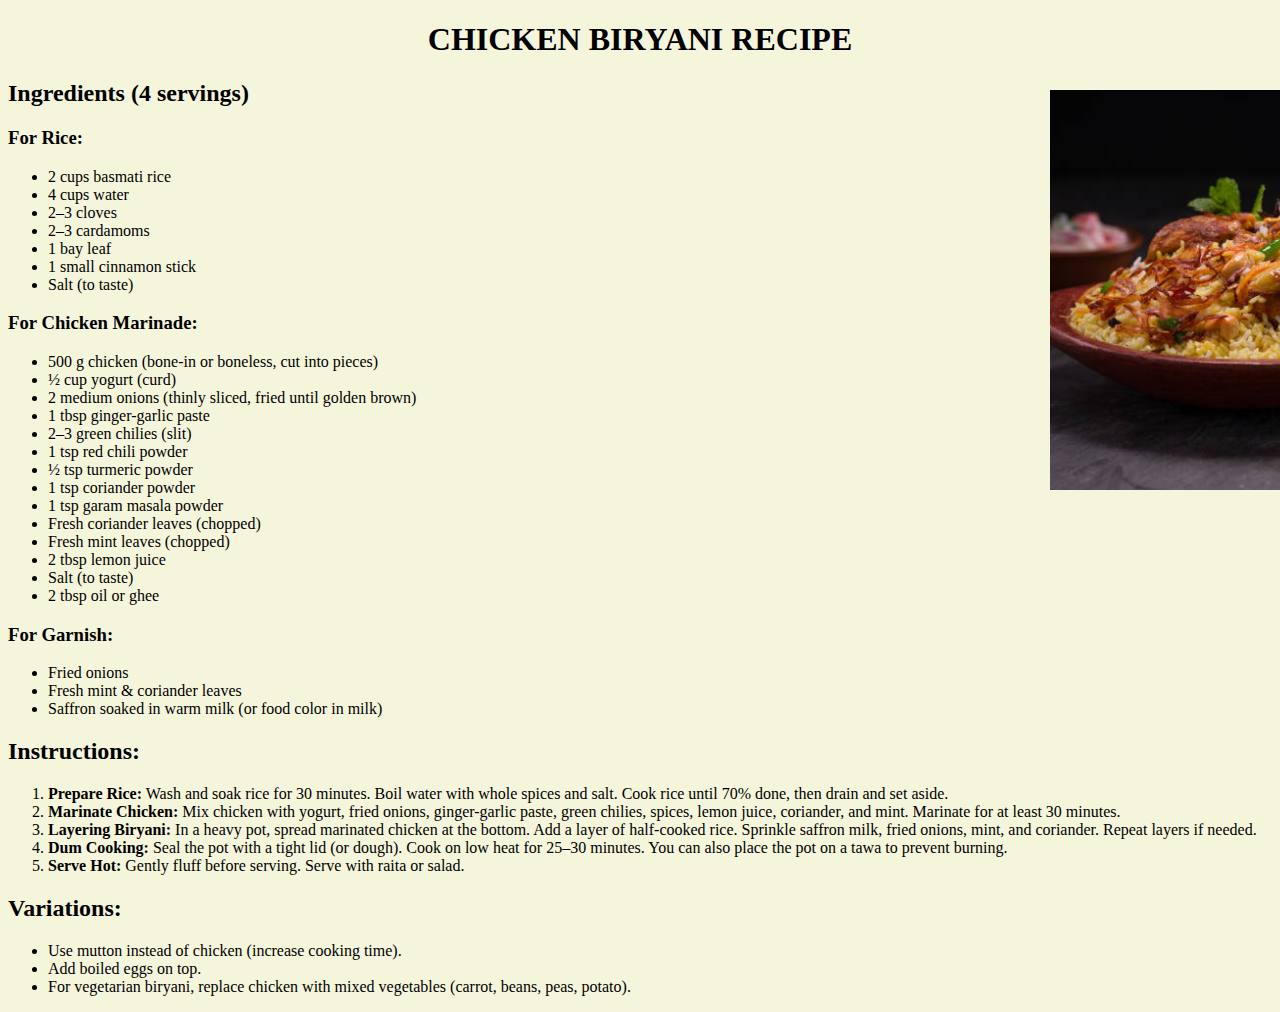
<file: biryani.html>
<!DOCTYPE html>
<html lang="en">
<head>
    <meta charset="UTF-8">
    <meta name="viewport" content="width=device-width, initial-scale=1.0">
    <title>Document</title>
    <style>
        .biryani{
            background-image: url(biryani.jpg);
            background-size: cover;
            background-position: center;
            height: 400px;
            width:400px;
            margin-left: 1000px;
            margin-top: 80px;
            display: flex;
            align-items: flex-start;
            position: absolute;
            top: 10px;
            left: 50px;
            width: 400px;
            z-index: 10;
        }
        h1{
        text-align: center;
    }
    body{
            background-color: beige;
        }
    </style>
</head>
<body>
    <div class="ingridient">
      <h1>CHICKEN BIRYANI RECIPE </h1>

  <h2>Ingredients (4 servings)</h2>

  <h3>For Rice:</h3>
  <ul>
    <li>2 cups basmati rice</li>
    <li>4 cups water</li>
    <li>2–3 cloves</li>
    <li>2–3 cardamoms</li>
    <li>1 bay leaf</li>
    <li>1 small cinnamon stick</li>
    <li>Salt (to taste)</li>
  </ul>

  <h3>For Chicken Marinade:</h3>
  <ul>
    <li>500 g chicken (bone-in or boneless, cut into pieces)</li>
    <li>½ cup yogurt (curd)</li>
    <li>2 medium onions (thinly sliced, fried until golden brown)</li>
    <li>1 tbsp ginger-garlic paste</li>
    <li>2–3 green chilies (slit)</li>
    <li>1 tsp red chili powder</li>
    <li>½ tsp turmeric powder</li>
    <li>1 tsp coriander powder</li>
    <li>1 tsp garam masala powder</li>
    <li>Fresh coriander leaves (chopped)</li>
    <li>Fresh mint leaves (chopped)</li>
    <li>2 tbsp lemon juice</li>
    <li>Salt (to taste)</li>
    <li>2 tbsp oil or ghee</li>
  </ul>

  <h3>For Garnish:</h3>
  <ul>
    <li>Fried onions</li>
    <li>Fresh mint &amp; coriander leaves</li>
    <li>Saffron soaked in warm milk (or food color in milk)</li>
  </ul>
  <div class="biryani"></div>

</div>

  <h2>Instructions:</h2>
  <ol>
    <li><b>Prepare Rice:</b> Wash and soak rice for 30 minutes. Boil water with whole spices and salt. Cook rice until 70% done, then drain and set aside.</li>
    <li><b>Marinate Chicken:</b> Mix chicken with yogurt, fried onions, ginger-garlic paste, green chilies, spices, lemon juice, coriander, and mint. Marinate for at least 30 minutes.</li>
    <li><b>Layering Biryani:</b> In a heavy pot, spread marinated chicken at the bottom. Add a layer of half-cooked rice. Sprinkle saffron milk, fried onions, mint, and coriander. Repeat layers if needed.</li>
    <li><b>Dum Cooking:</b> Seal the pot with a tight lid (or dough). Cook on low heat for 25–30 minutes. You can also place the pot on a tawa to prevent burning.</li>
    <li><b>Serve Hot:</b> Gently fluff before serving. Serve with raita or salad.</li>
  </ol>

  <h2>Variations:</h2>
  <ul>
    <li>Use mutton instead of chicken (increase cooking time).</li>
    <li>Add boiled eggs on top.</li>
    <li>For vegetarian biryani, replace chicken with mixed vegetables (carrot, beans, peas, potato).</li>
  </ul>

</body>
</html>
</file>
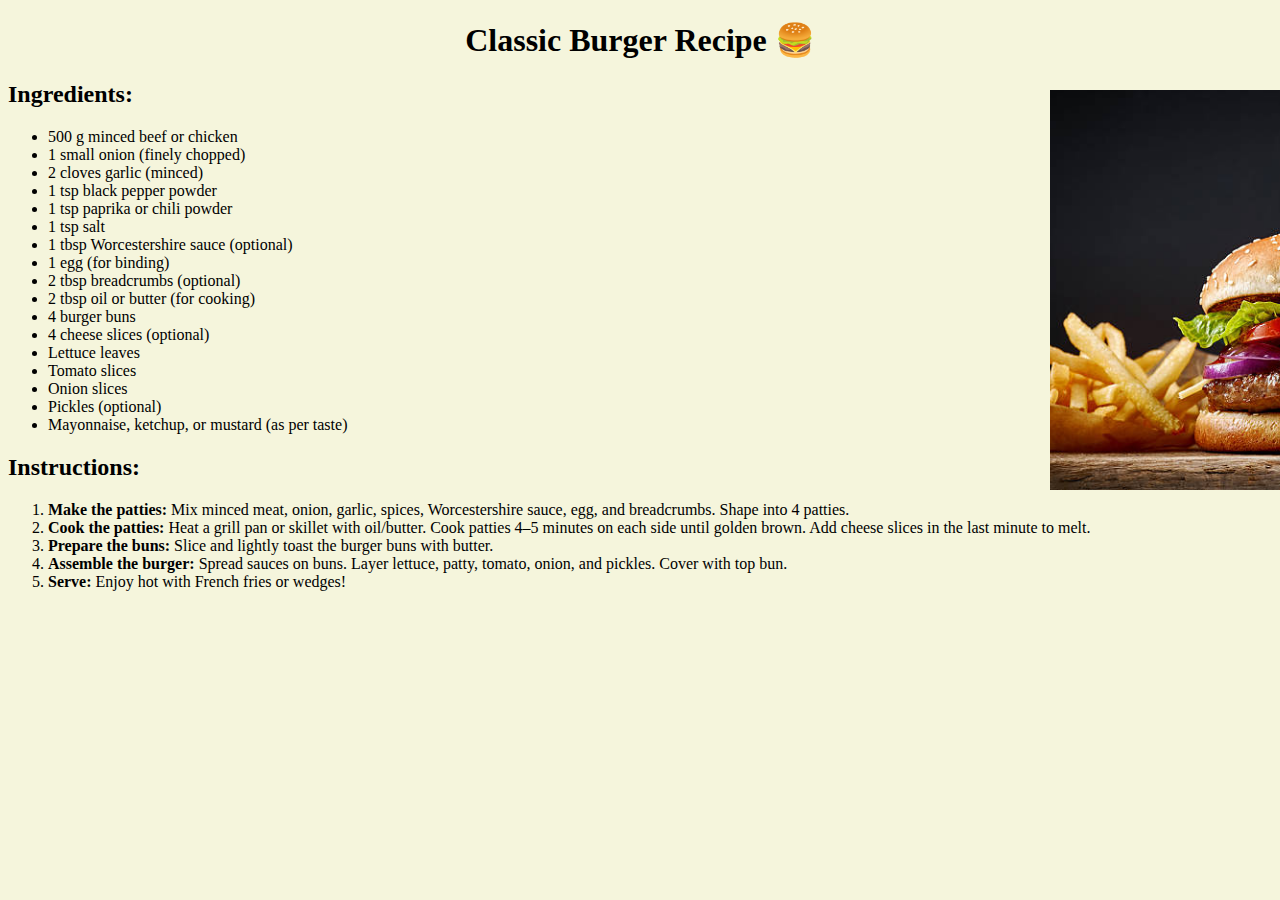
<file: burger.html>
<!DOCTYPE html>
<html lang="en">
<head>
  <meta charset="UTF-8">
  <meta name="viewport" content="width=device-width, initial-scale=1.0">
  <title>Burger Recipe</title>
  <style>
    .burger{
        background-image: url(burger.jpg);
        background-size: cover;
        background-position: center;
        height: 400px;
        width:400px;
        margin-left: 1000px;
        margin-top: 80px;
        display: flex;
        align-items: flex-start;
        position: absolute;
        top: 10px;
        left: 50px;
        width: 400px;
        z-index: 10;
    }
    h1{
        text-align: center;
    }
    body{
            background-color: beige;
        }
  </style>
</head>
<body>
  <h1>Classic Burger Recipe 🍔</h1>

  <h2>Ingredients:</h2>
  <ul>
    <li>500 g minced beef or chicken</li>
    <li>1 small onion (finely chopped)</li>
    <li>2 cloves garlic (minced)</li>
    <li>1 tsp black pepper powder</li>
    <li>1 tsp paprika or chili powder</li>
    <li>1 tsp salt</li>
    <li>1 tbsp Worcestershire sauce (optional)</li>
    <li>1 egg (for binding)</li>
    <li>2 tbsp breadcrumbs (optional)</li>
    <li>2 tbsp oil or butter (for cooking)</li>
    <li>4 burger buns</li>
    <li>4 cheese slices (optional)</li>
    <li>Lettuce leaves</li>
    <li>Tomato slices</li>
    <li>Onion slices</li>
    <li>Pickles (optional)</li>
    <li>Mayonnaise, ketchup, or mustard (as per taste)</li>
  </ul>
  <div class="burger"></div>

  <h2>Instructions:</h2>
  <ol>
    <li><b>Make the patties:</b> Mix minced meat, onion, garlic, spices, Worcestershire sauce, egg, and breadcrumbs. Shape into 4 patties.</li>
    <li><b>Cook the patties:</b> Heat a grill pan or skillet with oil/butter. Cook patties 4–5 minutes on each side until golden brown. Add cheese slices in the last minute to melt.</li>
    <li><b>Prepare the buns:</b> Slice and lightly toast the burger buns with butter.</li>
    <li><b>Assemble the burger:</b> Spread sauces on buns. Layer lettuce, patty, tomato, onion, and pickles. Cover with top bun.</li>
    <li><b>Serve:</b> Enjoy hot with French fries or wedges!</li>
  </ol>
</body>
</html>
</file>
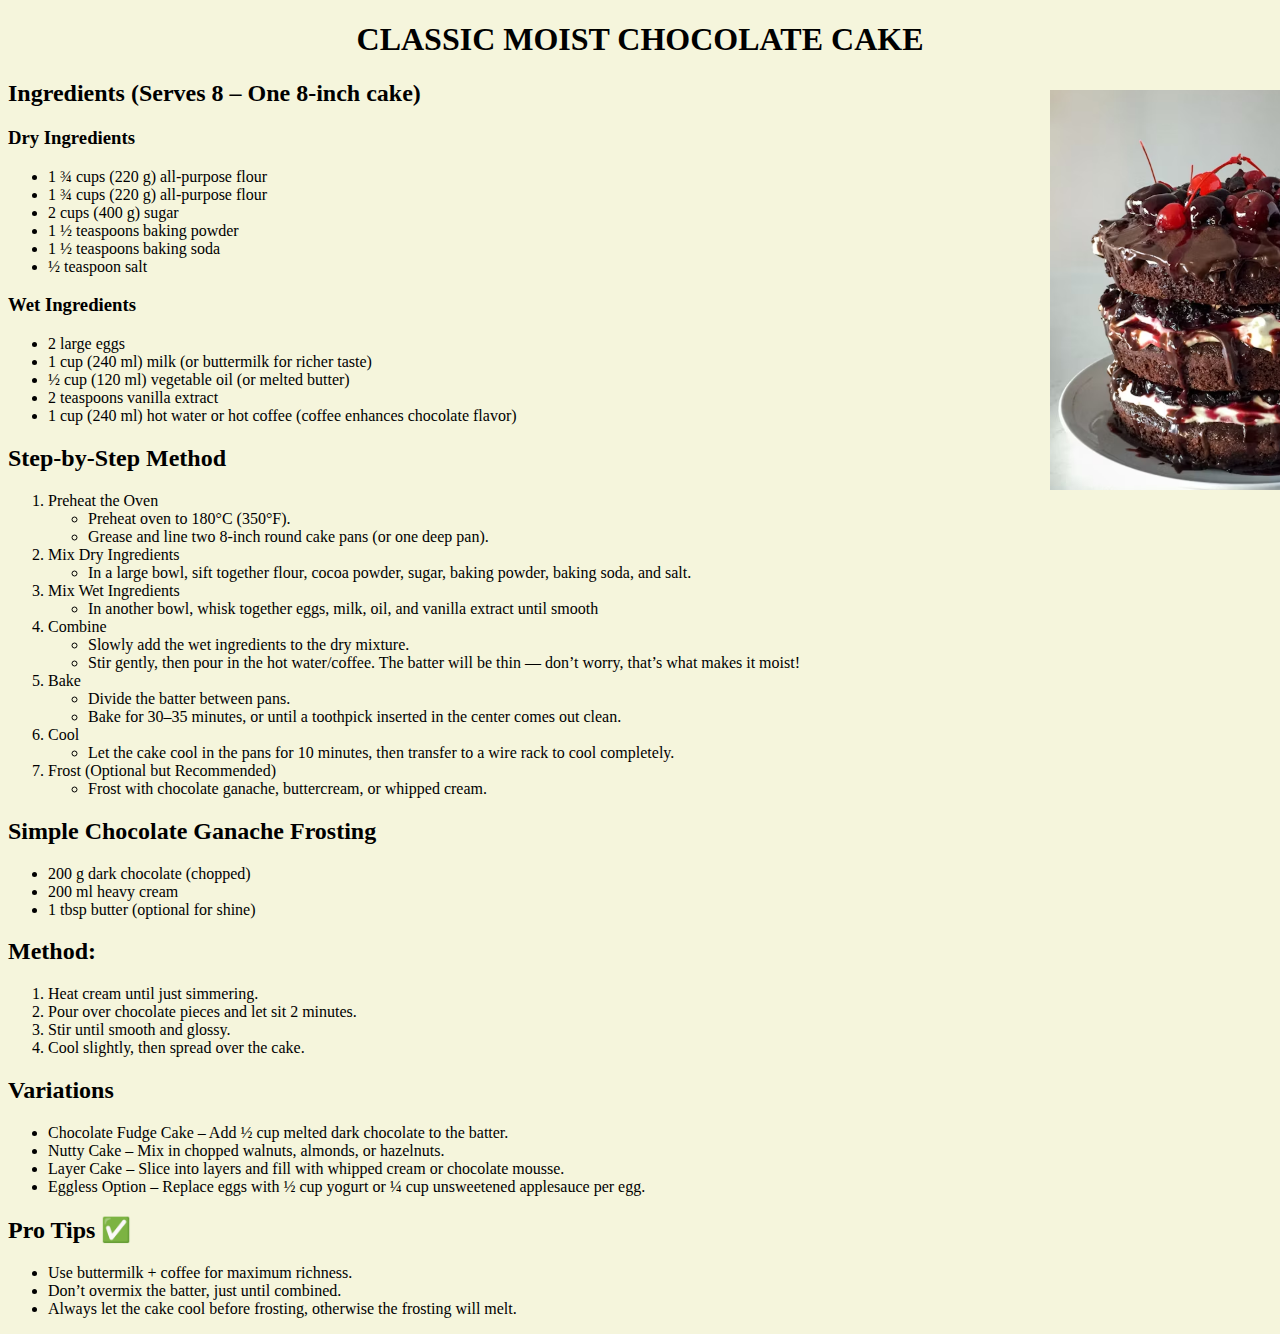
<file: chocolatecake.html>
<!DOCTYPE html>
<html lang="en">
<head>
    <meta charset="UTF-8">
    <meta name="viewport" content="width=device-width, initial-scale=1.0">
    <title>Recipe</title>
    <style>
        .cake{
            background-image: url(chocolate\ cake.avif);
            background-size: cover;
            background-position: center;
            height: 400px;
            width:400px;
            margin-left: 1000px;
            margin-top: 80px;
            display: flex;
            align-items: flex-start;
            position: absolute;
            top: 10px;
            left: 50px;
            width: 400px;
            z-index: 10; 
        }
        h1{
            text-align: center;
        }
        body{
            background-color: beige;
        }
        /*.method{
            border-top: 1px solid black;
        }
        .ideas{
            border-top: 1px solid black;
        }
        .variation{
            border-top: 1px solid black;
        }
        .tips{
            border-top: 1px solid black;
        }*/
    </style>
</head>
<body>
    <div class="ingredient">
        <h1> CLASSIC MOIST CHOCOLATE CAKE</h1>
        <h2>Ingredients (Serves 8 – One 8-inch cake)</h2>
        <h3>Dry Ingredients</h3>
        <ul>
            <li>1 ¾ cups (220 g) all-purpose flour</li>
            <li>1 ¾ cups (220 g) all-purpose flour</li>
            <li>2 cups (400 g) sugar</li>
            <li>1 ½ teaspoons baking powder</li>
            <li>1 ½ teaspoons baking soda</li>
            <li>½ teaspoon salt</li>
        </ul>
        <h3>Wet Ingredients</h3>
        <ul>
            <li>2 large eggs</li>
            <li>1 cup (240 ml) milk (or buttermilk for richer taste)</li>
            <li>½ cup (120 ml) vegetable oil (or melted butter)</li>
            <li>2 teaspoons vanilla extract</li>
            <li>1 cup (240 ml) hot water or hot coffee (coffee enhances chocolate flavor)</li>
        </ul>
        <div class="cake"></div>
    </div>
    <div class="method">
        <h2>Step-by-Step Method</h2>
        <ol>
            <li>Preheat the Oven</li>
            <ul>
                <li>Preheat oven to 180°C (350°F).</li>
                <li>Grease and line two 8-inch round cake pans (or one deep pan).</li>
            </ul>
            <li>Mix Dry Ingredients</li>
            <ul>
                <li>In a large bowl, sift together flour, cocoa powder, sugar, baking powder, baking soda, and salt.</li>
            </ul>
            <li>Mix Wet Ingredients</li>
            <ul>
                <li>In another bowl, whisk together eggs, milk, oil, and vanilla extract until smooth</li>
            </ul>
            <li>Combine</li>
            <ul>
                <li>Slowly add the wet ingredients to the dry mixture.</li>
                <li>Stir gently, then pour in the hot water/coffee. The batter will be thin — don’t worry, that’s what makes it moist!</li>
            </ul>
            <li>Bake</li>
            <ul>
                <li>Divide the batter between pans.</li>
                <li>Bake for 30–35 minutes, or until a toothpick inserted in the center comes out clean.</li>
            </ul>
            <li>Cool</li>
            <ul>
                <li>Let the cake cool in the pans for 10 minutes, then transfer to a wire rack to cool completely.</li>
            </ul>
            <li>Frost (Optional but Recommended)</li>
            <ul>
                <li>Frost with chocolate ganache, buttercream, or whipped cream.</li>
            </ul>
        </ol>
    </div>
    <div class="ideas">
        <h2>Simple Chocolate Ganache Frosting</h2>
        <ul>
            <li>200 g dark chocolate (chopped)</li>
            <li>200 ml heavy cream</li>
            <li>1 tbsp butter (optional for shine)</li>
        </ul>
        <h2>Method:</h2>
        <ol>
            <li>Heat cream until just simmering.</li>
            <li>Pour over chocolate pieces and let sit 2 minutes.</li>
            <li>Stir until smooth and glossy.</li>
            <li>Cool slightly, then spread over the cake.</li>
        </ol>
    </div>
    <div class="variation">
        <h2>Variations</h2>
        <ul>
            <li>Chocolate Fudge Cake – Add ½ cup melted dark chocolate to the batter.</li>
            <li>Nutty Cake – Mix in chopped walnuts, almonds, or hazelnuts.</li>
            <li>Layer Cake – Slice into layers and fill with whipped cream or chocolate mousse.</li>
            <li>Eggless Option – Replace eggs with ½ cup yogurt or ¼ cup unsweetened applesauce per egg.</li>
        </ul>
    </div>
    <div class="tips">
        <h2>Pro Tips ✅</h2>
        <ul>
            <li>Use buttermilk + coffee for maximum richness.</li>
            <li>Don’t overmix the batter, just until combined.</li>
            <li>Always let the cake cool before frosting, otherwise the frosting will melt.</li>
        </ul>
    </div>
    
</body>
</html>
</file>
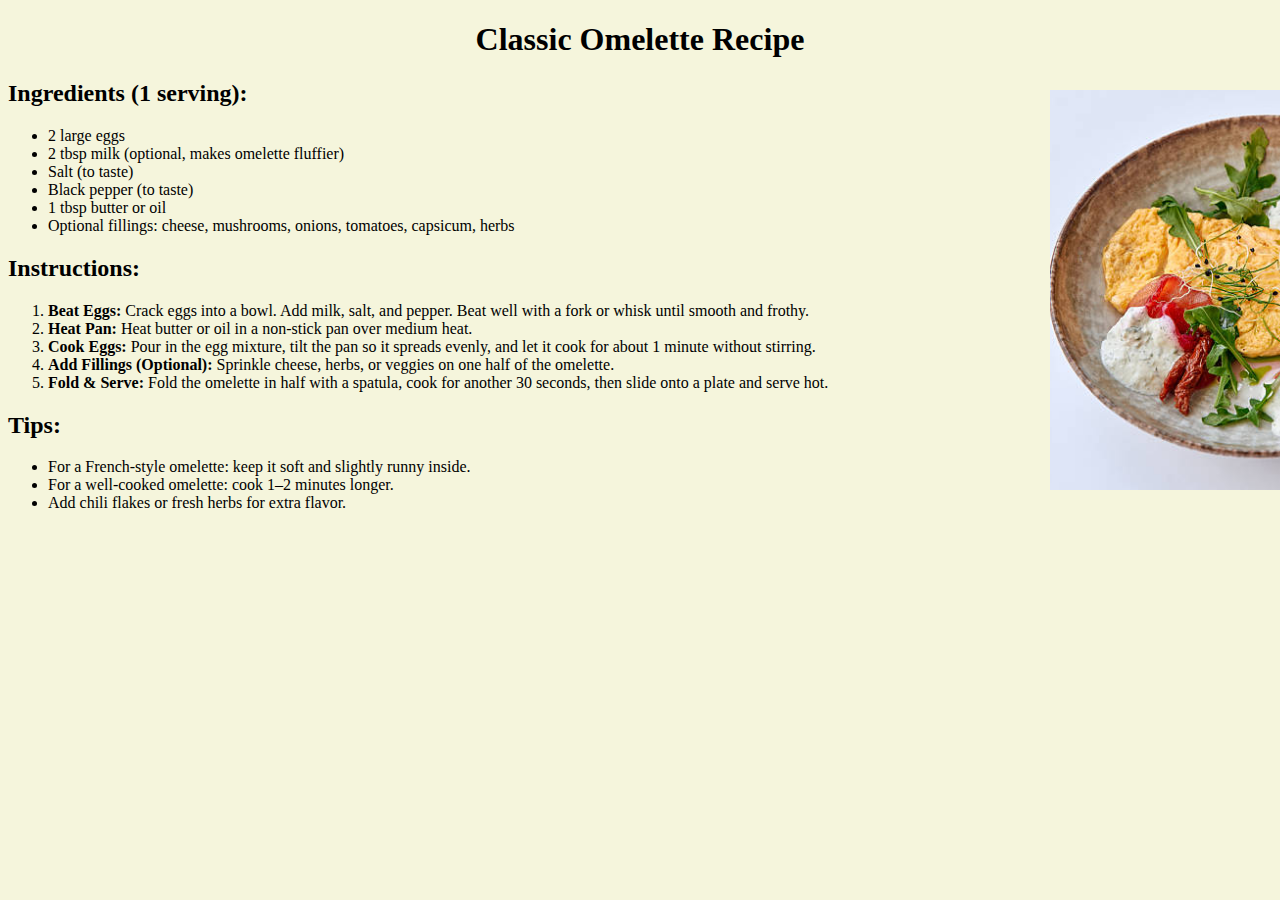
<file: classicOmelette.html>
<!DOCTYPE html>
<html lang="en">
<head>
    <meta charset="UTF-8">
    <meta name="viewport" content="width=device-width, initial-scale=1.0">
    <title>Recipe</title>
    <style>
        .classic{
            background-image: url(Classic\ Omelette.jpg);
            background-size: cover;
            background-position: center;
            height: 400px;
            width:400px;
            margin-left: 1000px;
            margin-top: 80px;
            display: flex;
            align-items: flex-start;
            position: absolute;
            top: 10px;
            left: 50px;
            width: 400px;
            z-index: 10;
        }
        h1{
        text-align: center;
    }
    body{
            background-color: beige;
        }
    </style>
</head>
<body>
    <div class="ingridient">
    <h1>Classic Omelette Recipe</h1>

  <h2>Ingredients (1 serving):</h2>
  <ul>
    <li>2 large eggs</li>
    <li>2 tbsp milk (optional, makes omelette fluffier)</li>
    <li>Salt (to taste)</li>
    <li>Black pepper (to taste)</li>
    <li>1 tbsp butter or oil</li>
    <li>Optional fillings: cheese, mushrooms, onions, tomatoes, capsicum, herbs</li>
  </ul>
  <div class="classic"></div>
    </div>


  <h2>Instructions:</h2>
  <ol>
    <li><b>Beat Eggs:</b> Crack eggs into a bowl. Add milk, salt, and pepper. Beat well with a fork or whisk until smooth and frothy.</li>
    <li><b>Heat Pan:</b> Heat butter or oil in a non-stick pan over medium heat.</li>
    <li><b>Cook Eggs:</b> Pour in the egg mixture, tilt the pan so it spreads evenly, and let it cook for about 1 minute without stirring.</li>
    <li><b>Add Fillings (Optional):</b> Sprinkle cheese, herbs, or veggies on one half of the omelette.</li>
    <li><b>Fold &amp; Serve:</b> Fold the omelette in half with a spatula, cook for another 30 seconds, then slide onto a plate and serve hot.</li>
  </ol>

  <h2> Tips:</h2>
  <ul>
    <li>For a French-style omelette: keep it soft and slightly runny inside.</li>
    <li>For a well-cooked omelette: cook 1–2 minutes longer.</li>
    <li>Add chili flakes or fresh herbs for extra flavor.</li>
  </ul>

</body>
</html>
</file>
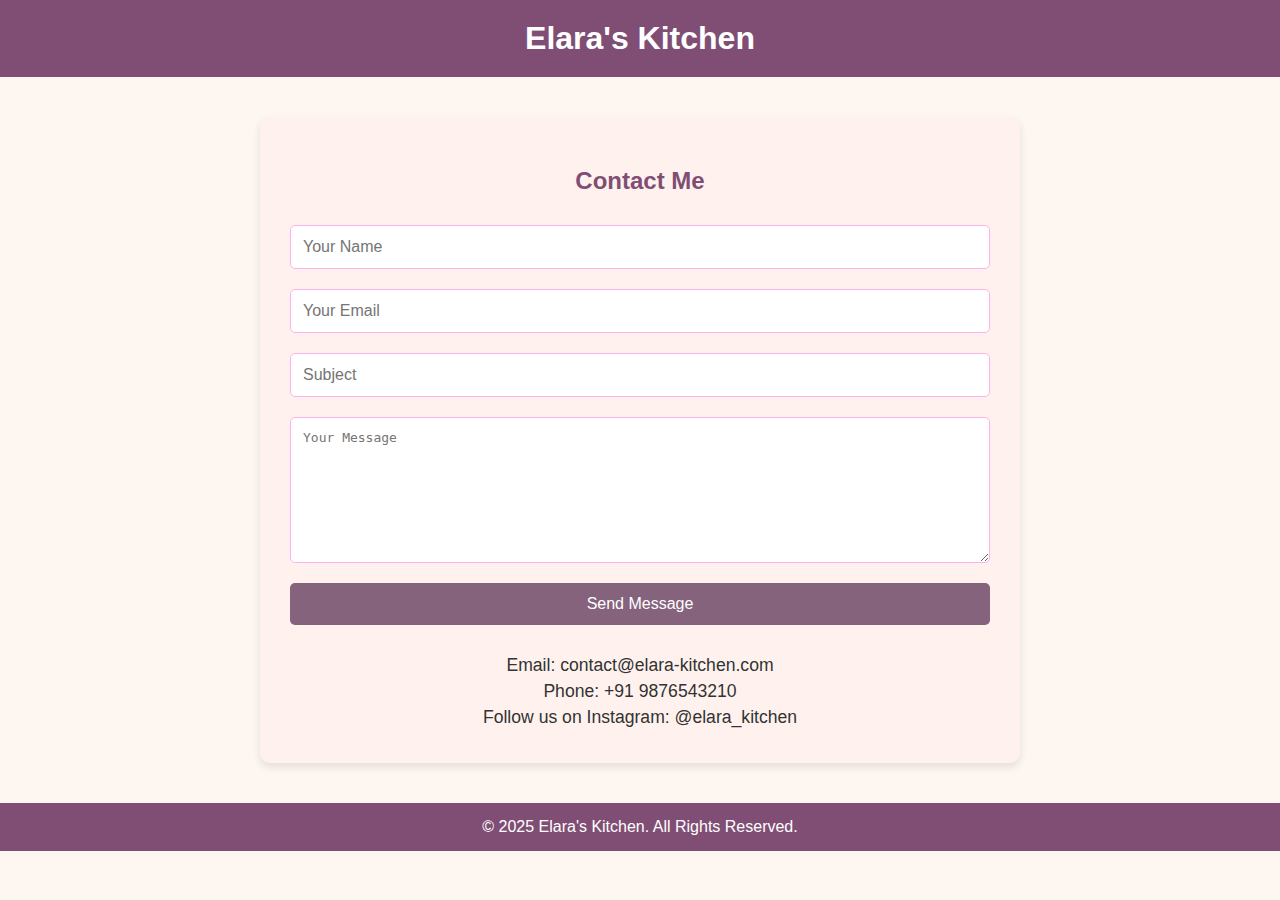
<file: contact.html>
<!DOCTYPE html>
<html lang="en">
<head>
    <meta charset="UTF-8">
    <meta name="viewport" content="width=device-width, initial-scale=1.0">
    <title>Contact Me - Elara's Kitchen</title>
    <style>
        body {
            font-family: 'Arial', sans-serif;
            background-color: #fef6f0;
            margin: 0;
            padding: 0;
        }

        header {
            background-color: #804E74;
            color: white;
            padding: 20px 0;
            text-align: center;
            font-size: 2em;
            font-weight: bold;
        }

        .container {
            max-width: 700px;
            margin: 40px auto;
            background-color: #fff2ee;
            padding: 30px;
            border-radius: 10px;
            box-shadow: 0 4px 8px rgba(0,0,0,0.1);
        }

        h2 {
            text-align: center;
            color: #804E74;
            margin-bottom: 30px;
        }

        form {
            display: flex;
            flex-direction: column;
        }

        input, textarea {
            padding: 12px;
            margin-bottom: 20px;
            border: 1px solid #ffb1ed;
            border-radius: 5px;
            font-size: 1em;
        }

        textarea {
            resize: vertical;
            min-height: 120px;
        }

        button {
            padding: 12px;
            background-color: #86637d;
            color: white;
            font-size: 1em;
            border: none;
            border-radius: 5px;
            cursor: pointer;
            transition: 0.3s;
        }

        button:hover {
            background-color: #804E74;
        }

        .contact-info {
            margin-top: 30px;
            text-align: center;
        }

        .contact-info p {
            margin: 5px 0;
            font-size: 1.1em;
            color: #333;
        }

        footer {
            text-align: center;
            padding: 15px;
            background-color: #804E74;
            color: white;
            margin-top: 40px;
        }
    </style>
</head>
<body>
    <header>Elara's Kitchen</header>

    <div class="container">
        <h2>Contact Me</h2>
        <form action="#" method="post">
            <input type="text" name="name" placeholder="Your Name" required>
            <input type="email" name="email" placeholder="Your Email" required>
            <input type="text" name="subject" placeholder="Subject" required>
            <textarea name="message" placeholder="Your Message" required></textarea>
            <button type="submit">Send Message</button>
        </form>

        <div class="contact-info">
            <p>Email: contact@elara-kitchen.com</p>
            <p>Phone: +91 9876543210</p>
            <p>Follow us on Instagram: @elara_kitchen</p>
        </div>
    </div>

    <footer>
        &copy; 2025 Elara's Kitchen. All Rights Reserved.
    </footer>
</body>
</html>
</file>
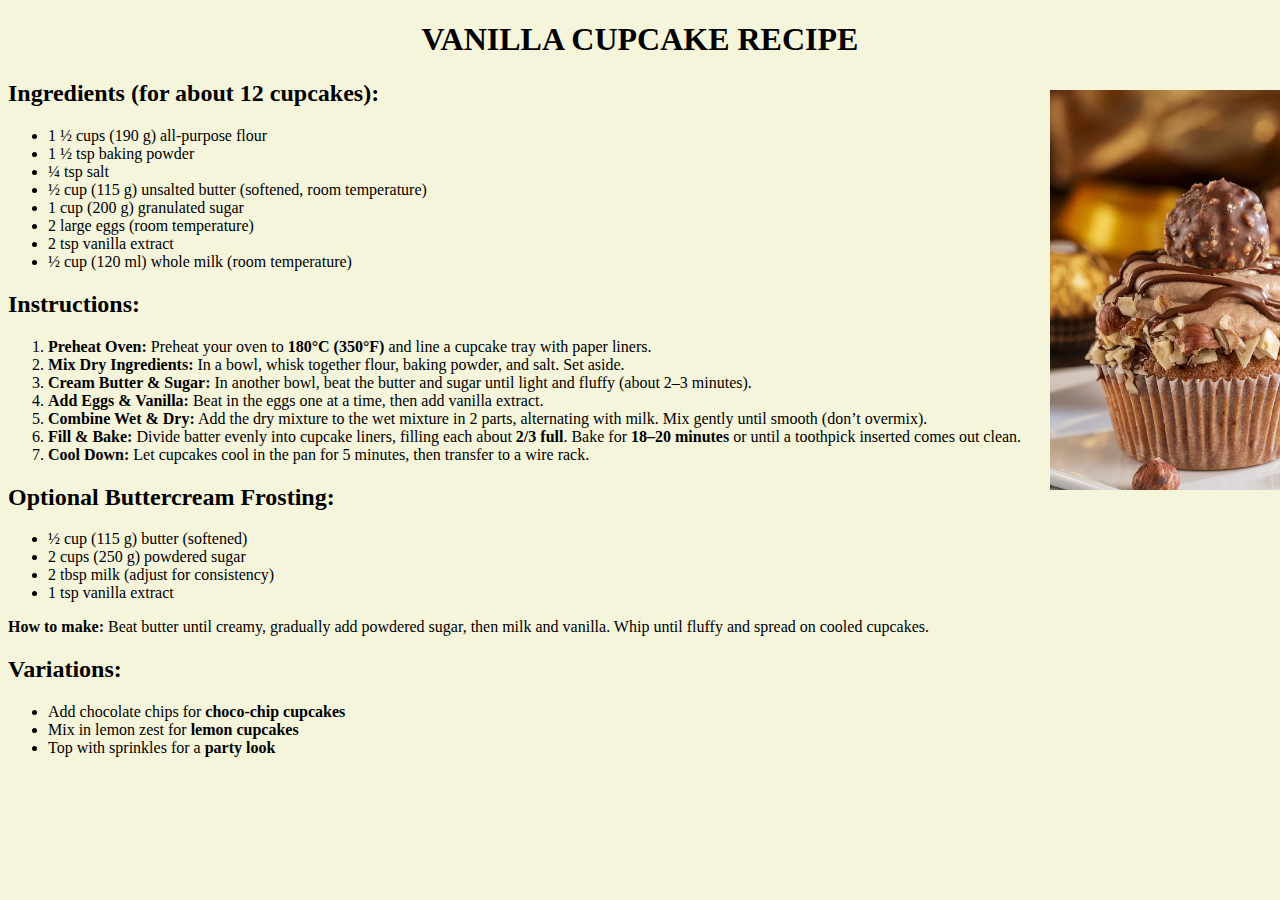
<file: cupcake.html>
<!DOCTYPE html>
<html lang="en">
<head>
    <meta charset="UTF-8">
    <meta name="viewport" content="width=device-width, initial-scale=1.0">
    <title>Recipe</title>
    <style>
        .cup{
            background-image: url(cup\ cake.avif);
            background-size: cover;
            background-position: center;
            height: 400px;
            width:400px;
            margin-left: 1000px;
            margin-top: 80px;
            display: flex;
            align-items: flex-start;
            position: absolute;
            top: 10px;
            left: 50px;
            width: 400px;
            z-index: 10;
        }
        h1{
        text-align: center;
    }
    body{
            background-color: beige;
        }
    </style>
</head>
<body>
    <div class="ingredients">
    <h1>VANILLA CUPCAKE RECIPE </h1>

  <h2>Ingredients (for about 12 cupcakes):</h2>
  <ul>
    <li>1 ½ cups (190 g) all-purpose flour</li>
    <li>1 ½ tsp baking powder</li>
    <li>¼ tsp salt</li>
    <li>½ cup (115 g) unsalted butter (softened, room temperature)</li>
    <li>1 cup (200 g) granulated sugar</li>
    <li>2 large eggs (room temperature)</li>
    <li>2 tsp vanilla extract</li>
    <li>½ cup (120 ml) whole milk (room temperature)</li>
  </ul>
  <div class="cup"></div>
    </div>
<div class="instruction">
  <h2>Instructions:</h2>
  <ol>
    <li><b>Preheat Oven:</b> Preheat your oven to <b>180°C (350°F)</b> and line a cupcake tray with paper liners.</li>
    <li><b>Mix Dry Ingredients:</b> In a bowl, whisk together flour, baking powder, and salt. Set aside.</li>
    <li><b>Cream Butter &amp; Sugar:</b> In another bowl, beat the butter and sugar until light and fluffy (about 2–3 minutes).</li>
    <li><b>Add Eggs &amp; Vanilla:</b> Beat in the eggs one at a time, then add vanilla extract.</li>
    <li><b>Combine Wet &amp; Dry:</b> Add the dry mixture to the wet mixture in 2 parts, alternating with milk. Mix gently until smooth (don’t overmix).</li>
    <li><b>Fill &amp; Bake:</b> Divide batter evenly into cupcake liners, filling each about <b>2/3 full</b>. Bake for <b>18–20 minutes</b> or until a toothpick inserted comes out clean.</li>
    <li><b>Cool Down:</b> Let cupcakes cool in the pan for 5 minutes, then transfer to a wire rack.</li>
  </ol>
</div>
<div class="idea">
  <h2>Optional Buttercream Frosting:</h2>
  <ul>
    <li>½ cup (115 g) butter (softened)</li>
    <li>2 cups (250 g) powdered sugar</li>
    <li>2 tbsp milk (adjust for consistency)</li>
    <li>1 tsp vanilla extract</li>
  </ul>
  <p><b>How to make:</b> Beat butter until creamy, gradually add powdered sugar, then milk and vanilla. Whip until fluffy and spread on cooled cupcakes.</p>
</div>
<div class="tips">
  <h2> Variations:</h2>
  <ul>
    <li>Add chocolate chips for <b>choco-chip cupcakes</b> </li>
    <li>Mix in lemon zest for <b>lemon cupcakes</b> </li>
    <li>Top with sprinkles for a <b>party look</b> </li>
  </ul>
</div>

</body>
</html>
</file>
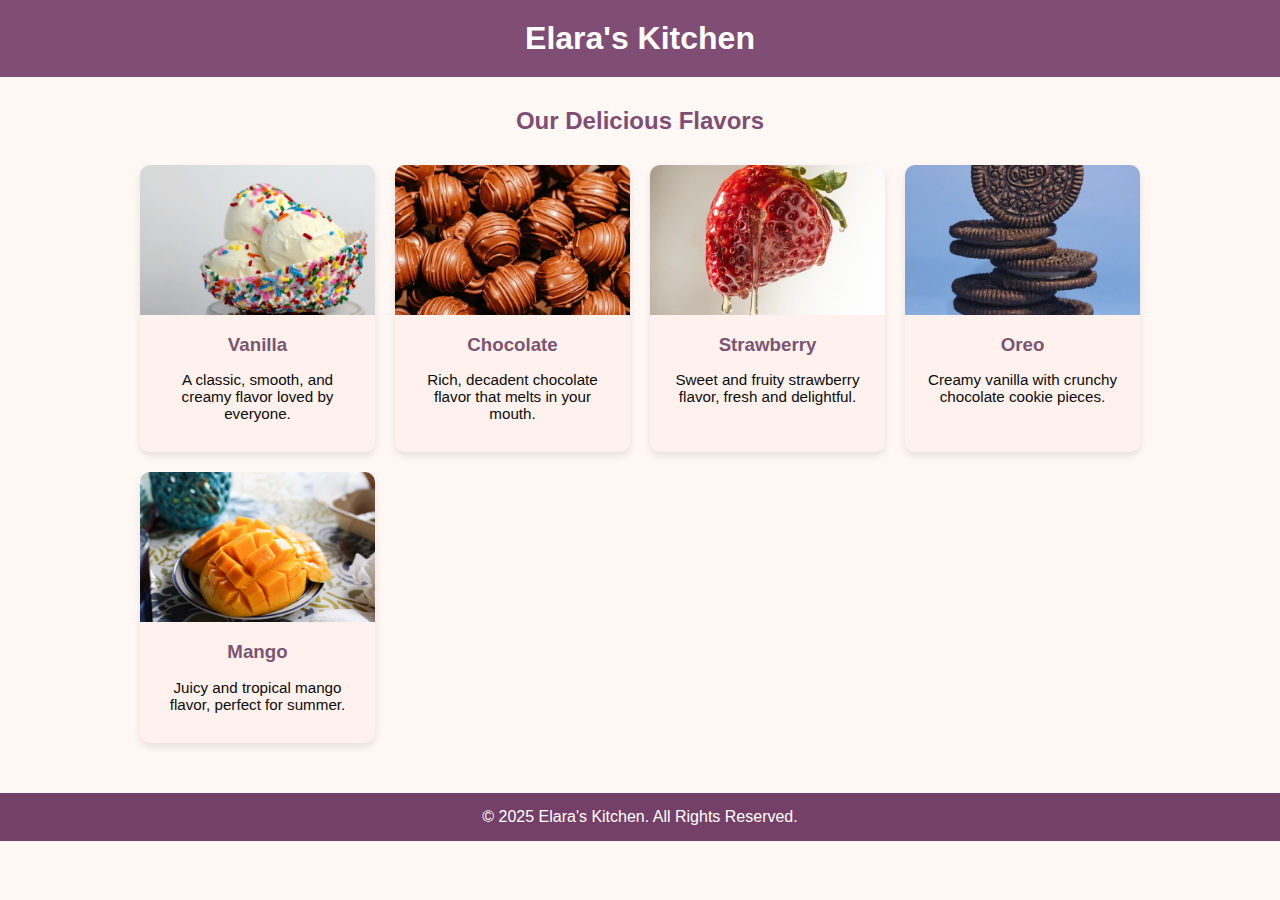
<file: flavors.html>
<!DOCTYPE html>
<html lang="en">
<head>
    <meta charset="UTF-8">
    <meta name="viewport" content="width=device-width, initial-scale=1.0">
    <title>Flavors - Elara's Kitchen</title>
    <style>
        body {
            font-family: 'Arial', sans-serif;
            margin: 0;
            padding: 0;
            background-color: #fff8f5;
        }

        header {
            background-color: #804E74;
            color: white;
            padding: 20px 0;
            text-align: center;
            font-size: 2em;
            font-weight: bold;
        }

        h2 {
            text-align: center;
            margin: 30px 0;
            color: #804E74;
        }

        .flavors-container {
            display: grid;
            grid-template-columns: repeat(auto-fit, minmax(200px, 1fr));
            gap: 20px;
            max-width: 1000px;
            margin: 0 auto 50px auto;
            padding: 0 20px;
        }

        .flavor-card {
            background-color: #fff2ee;
            border-radius: 10px;
            box-shadow: 0 4px 8px rgba(0,0,0,0.1);
            overflow: hidden;
            text-align: center;
            transition: transform 0.3s, box-shadow 0.3s;
            cursor: pointer;
        }

        .flavor-card:hover {
            transform: translateY(-5px);
            box-shadow: 0 8px 16px rgba(0,0,0,0.2);
        }

        .flavor-card img {
            width: 100%;
            height: 150px;
            object-fit: cover;
        }

        .flavor-card h3 {
            margin: 15px 0 10px 0;
            color: #7b5572;
        }

        .flavor-card p {
            padding: 0 15px 15px 15px;
            color: #0c0c0c;
            font-size: 0.95em;
        }

        footer {
            text-align: center;
            padding: 15px;
            background-color: #744068;
            color: white;
        }
    </style>
</head>
<body>
    <header>Elara's Kitchen</header>

    <h2>Our Delicious Flavors</h2>

    <div class="flavors-container">
        <div class="flavor-card" >
            <img src="vanilla.avif" alt="Vanilla">
            <h3>Vanilla</h3>
            <p>A classic, smooth, and creamy flavor loved by everyone.</p>
        </div>

        <div class="flavor-card">
            <img src="chocolates.avif" alt="Chocolate">
            <h3>Chocolate</h3>
            <p>Rich, decadent chocolate flavor that melts in your mouth.</p>
        </div>

        <div class="flavor-card">
            <img src="strawberry.avif" alt="Strawberry">
            <h3>Strawberry</h3>
            <p>Sweet and fruity strawberry flavor, fresh and delightful.</p>
        </div>

        <div class="flavor-card">
            <img src="oreo.avif" alt="Oreo">
            <h3>Oreo</h3>
            <p>Creamy vanilla with crunchy chocolate cookie pieces.</p>
        </div>

        <div class="flavor-card">
            <img src="mango.avif" alt="Mango">
            <h3>Mango</h3>
            <p>Juicy and tropical mango flavor, perfect for summer.</p>
        </div>
    </div>

    <footer>
        &copy; 2025 Elara's Kitchen. All Rights Reserved.
    </footer>
</body>
</html>
</file>
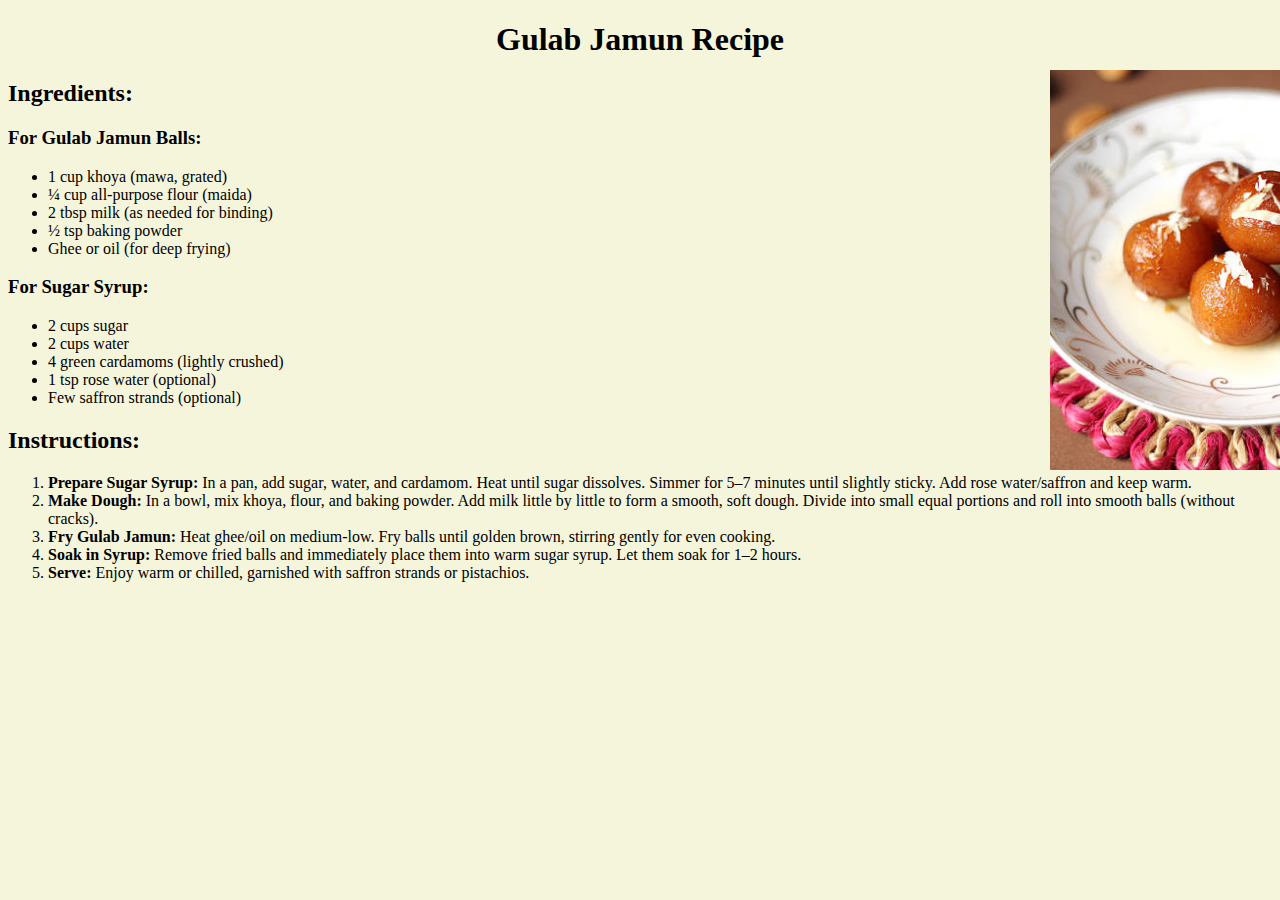
<file: gulabJamun.html>
<!DOCTYPE html>
<html lang="en">
<head>
    <meta charset="UTF-8">
    <meta name="viewport" content="width=device-width, initial-scale=1.0">
    <title>Recipe</title>
    <style>
        .jamun{
            background-image: url(gulabJamun.jpg);
            background-size: cover;
            background-position: center;
            height: 400px;
            width:400px;
            margin-left: 1000px;
            margin-top: 60px;
            display: flex;
            align-items: flex-start;
            position: absolute;
            top: 10px;
            left: 50px;
            width: 400px;
            z-index: 10;
        }
        h1{
        text-align: center;
    }
    body{
            background-color: beige;
        }
    </style>
</head>
<body>
    <h1>Gulab Jamun Recipe </h1>

  <h2>Ingredients:</h2>

  <h3>For Gulab Jamun Balls:</h3>
  <ul>
    <li>1 cup khoya (mawa, grated)</li>
    <li>¼ cup all-purpose flour (maida)</li>
    <li>2 tbsp milk (as needed for binding)</li>
    <li>½ tsp baking powder</li>
    <li>Ghee or oil (for deep frying)</li>
  </ul>
  <div class="jamun"></div>

  <h3>For Sugar Syrup:</h3>
  <ul>
    <li>2 cups sugar</li>
    <li>2 cups water</li>
    <li>4 green cardamoms (lightly crushed)</li>
    <li>1 tsp rose water (optional)</li>
    <li>Few saffron strands (optional)</li>
  </ul>

  <h2>Instructions:</h2>
  <ol>
    <li><b>Prepare Sugar Syrup:</b> In a pan, add sugar, water, and cardamom. Heat until sugar dissolves. Simmer for 5–7 minutes until slightly sticky. Add rose water/saffron and keep warm.</li>
    <li><b>Make Dough:</b> In a bowl, mix khoya, flour, and baking powder. Add milk little by little to form a smooth, soft dough. Divide into small equal portions and roll into smooth balls (without cracks).</li>
    <li><b>Fry Gulab Jamun:</b> Heat ghee/oil on medium-low. Fry balls until golden brown, stirring gently for even cooking.</li>
    <li><b>Soak in Syrup:</b> Remove fried balls and immediately place them into warm sugar syrup. Let them soak for 1–2 hours.</li>
    <li><b>Serve:</b> Enjoy warm or chilled, garnished with saffron strands or pistachios.</li>
  </ol>

</body>
</html>
</file>
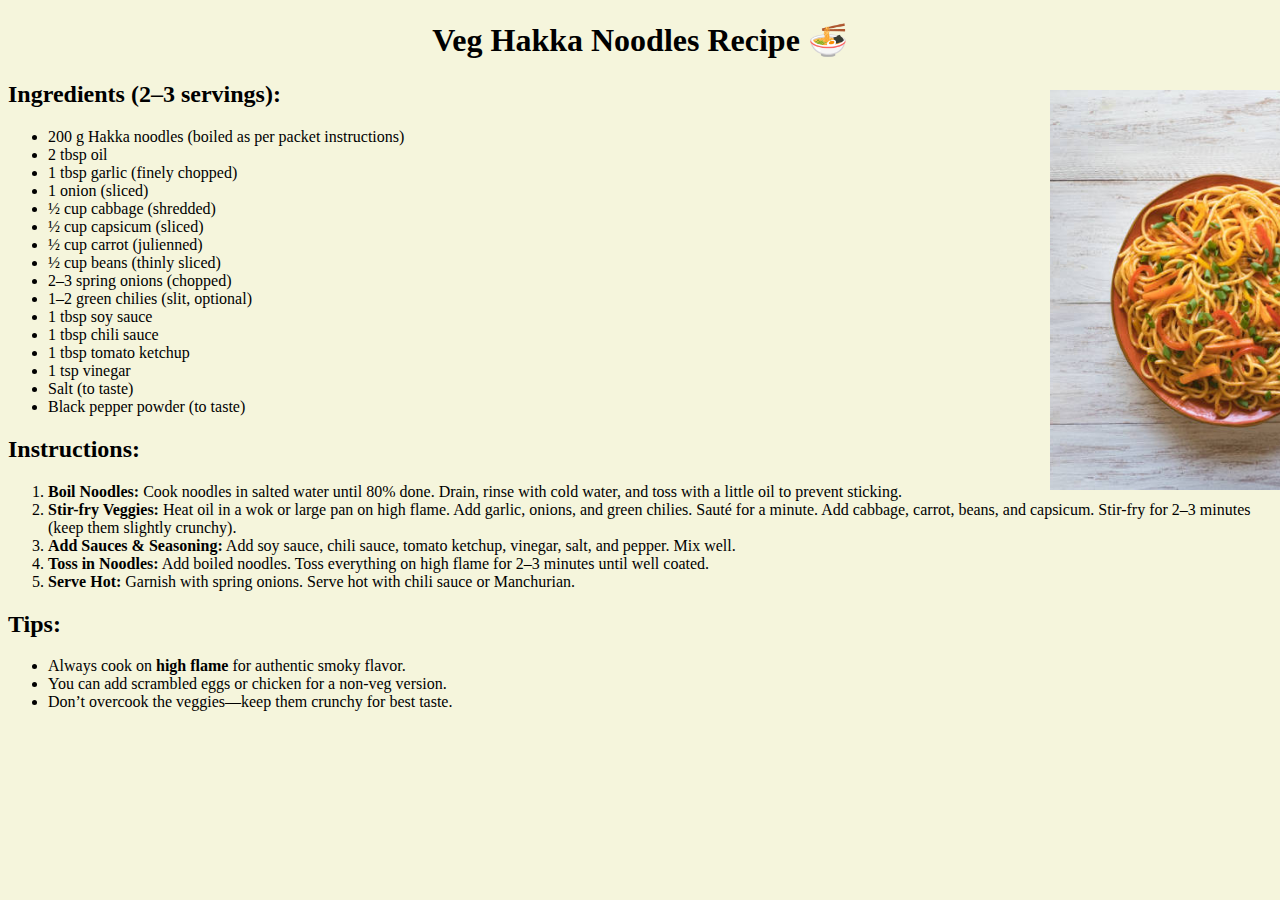
<file: hakkaNoodles.html>
<!DOCTYPE html>
<html lang="en">
<head>
    <meta charset="UTF-8">
    <meta name="viewport" content="width=device-width, initial-scale=1.0">
    <title>Recipe</title>
    <style>
        .noodle{
            background-image: url(hakkaNooddles.jpg);
            background-size: cover;
            background-position: center;
            height: 400px;
            width:400px;
            margin-left: 1000px;
            margin-top: 80px;
            display: flex;
            align-items: flex-start;
            position: absolute;
            top: 10px;
            left: 50px;
            width: 400px;
            z-index: 10;
        }
        h1{
        text-align: center;
    }
    body{
            background-color: beige;
        }
    </style>
</head>
<body>
      <h1>Veg Hakka Noodles Recipe 🍜</h1>

  <h2>Ingredients (2–3 servings):</h2>
  <ul>
    <li>200 g Hakka noodles (boiled as per packet instructions)</li>
    <li>2 tbsp oil</li>
    <li>1 tbsp garlic (finely chopped)</li>
    <li>1 onion (sliced)</li>
    <li>½ cup cabbage (shredded)</li>
    <li>½ cup capsicum (sliced)</li>
    <li>½ cup carrot (julienned)</li>
    <li>½ cup beans (thinly sliced)</li>
    <li>2–3 spring onions (chopped)</li>
    <li>1–2 green chilies (slit, optional)</li>
    <li>1 tbsp soy sauce</li>
    <li>1 tbsp chili sauce</li>
    <li>1 tbsp tomato ketchup</li>
    <li>1 tsp vinegar</li>
    <li>Salt (to taste)</li>
    <li>Black pepper powder (to taste)</li>
  </ul>
  <div class="noodle"></div>

  <h2>Instructions:</h2>
  <ol>
    <li><b>Boil Noodles:</b> Cook noodles in salted water until 80% done. Drain, rinse with cold water, and toss with a little oil to prevent sticking.</li>
    <li><b>Stir-fry Veggies:</b> Heat oil in a wok or large pan on high flame. Add garlic, onions, and green chilies. Sauté for a minute. Add cabbage, carrot, beans, and capsicum. Stir-fry for 2–3 minutes (keep them slightly crunchy).</li>
    <li><b>Add Sauces &amp; Seasoning:</b> Add soy sauce, chili sauce, tomato ketchup, vinegar, salt, and pepper. Mix well.</li>
    <li><b>Toss in Noodles:</b> Add boiled noodles. Toss everything on high flame for 2–3 minutes until well coated.</li>
    <li><b>Serve Hot:</b> Garnish with spring onions. Serve hot with chili sauce or Manchurian.</li>
  </ol>

  <h2> Tips:</h2>
  <ul>
    <li>Always cook on <b>high flame</b> for authentic smoky flavor.</li>
    <li>You can add scrambled eggs or chicken for a non-veg version.</li>
    <li>Don’t overcook the veggies—keep them crunchy for best taste.</li>
  </ul>

</body>
</html>
</file>
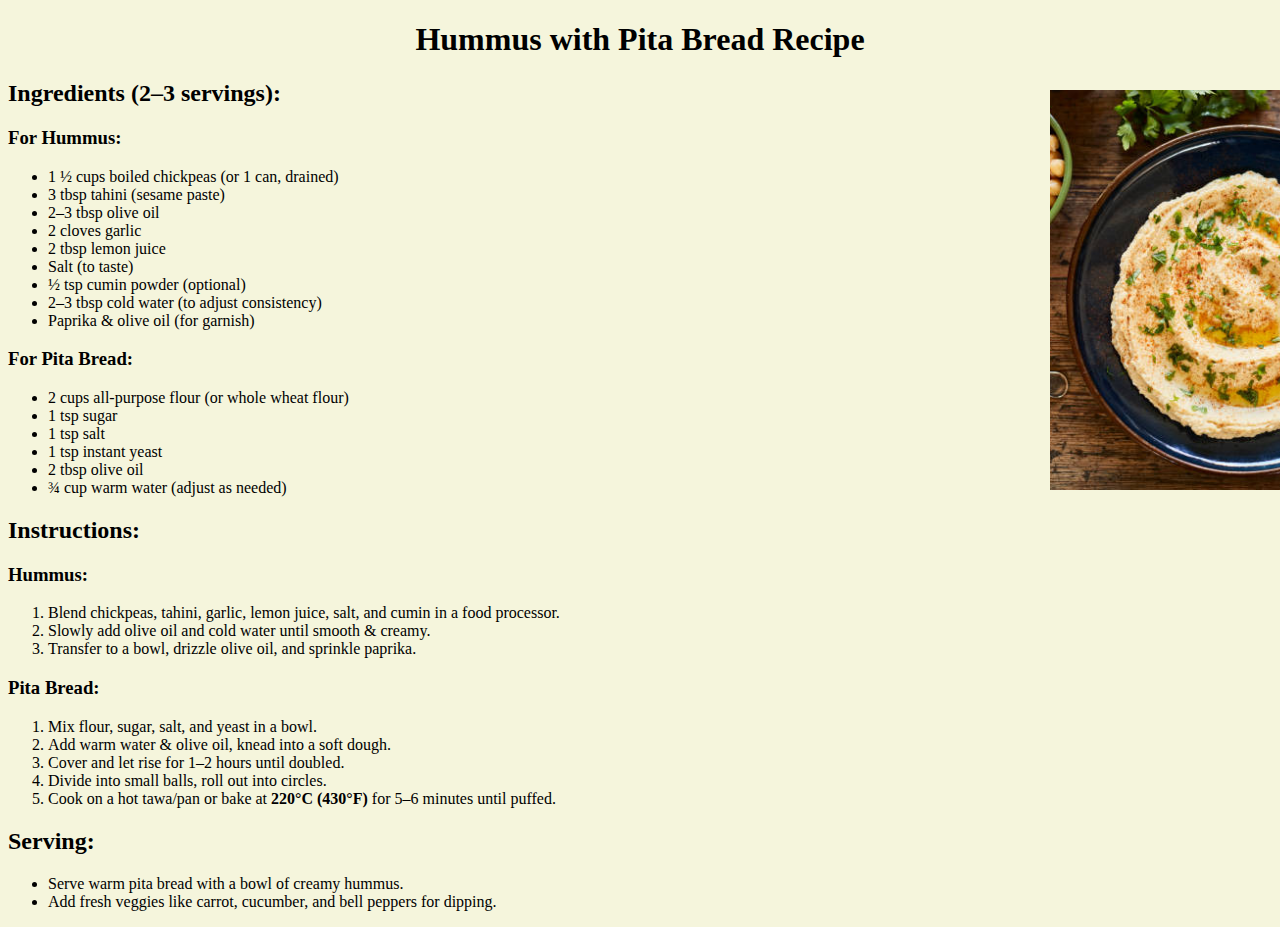
<file: hummuswithpitabread.html>
<!DOCTYPE html>
<html lang="en">
<head>
    <meta charset="UTF-8">
    <meta name="viewport" content="width=device-width, initial-scale=1.0">
    <title>Recipe</title>
    <style>
        .hummus{
            background-image: url(hummusWithPitaBread.jpg);
            background-size: cover;
            background-position: center;
            height: 400px;
            width:400px;
            margin-left: 1000px;
            margin-top: 80px;
            display: flex;
            align-items: flex-start;
            position: absolute;
            top: 10px;
            left: 50px;
            width: 400px;
            z-index: 10;
        }
        h1{
        text-align: center;
    }
    body{
            background-color: beige;
        }
    </style>
</head>
<body>
    <h1>Hummus with Pita Bread Recipe </h1>

  <h2>Ingredients (2–3 servings):</h2>

  <h3>For Hummus:</h3>
  <ul>
    <li>1 ½ cups boiled chickpeas (or 1 can, drained)</li>
    <li>3 tbsp tahini (sesame paste)</li>
    <li>2–3 tbsp olive oil</li>
    <li>2 cloves garlic</li>
    <li>2 tbsp lemon juice</li>
    <li>Salt (to taste)</li>
    <li>½ tsp cumin powder (optional)</li>
    <li>2–3 tbsp cold water (to adjust consistency)</li>
    <li>Paprika &amp; olive oil (for garnish)</li>
  </ul>
  <div class="hummus"></div>

  <h3>For Pita Bread:</h3>
  <ul>
    <li>2 cups all-purpose flour (or whole wheat flour)</li>
    <li>1 tsp sugar</li>
    <li>1 tsp salt</li>
    <li>1 tsp instant yeast</li>
    <li>2 tbsp olive oil</li>
    <li>¾ cup warm water (adjust as needed)</li>
  </ul>

  <h2>Instructions:</h2>

  <h3>Hummus:</h3>
  <ol>
    <li>Blend chickpeas, tahini, garlic, lemon juice, salt, and cumin in a food processor.</li>
    <li>Slowly add olive oil and cold water until smooth &amp; creamy.</li>
    <li>Transfer to a bowl, drizzle olive oil, and sprinkle paprika.</li>
  </ol>

  <h3>Pita Bread:</h3>
  <ol>
    <li>Mix flour, sugar, salt, and yeast in a bowl.</li>
    <li>Add warm water &amp; olive oil, knead into a soft dough.</li>
    <li>Cover and let rise for 1–2 hours until doubled.</li>
    <li>Divide into small balls, roll out into circles.</li>
    <li>Cook on a hot tawa/pan or bake at <b>220°C (430°F)</b> for 5–6 minutes until puffed.</li>
  </ol>

  <h2> Serving:</h2>
  <ul>
    <li>Serve warm pita bread with a bowl of creamy hummus.</li>
    <li>Add fresh veggies like carrot, cucumber, and bell peppers for dipping.</li>
  </ul>
</body>
</html>
</file>
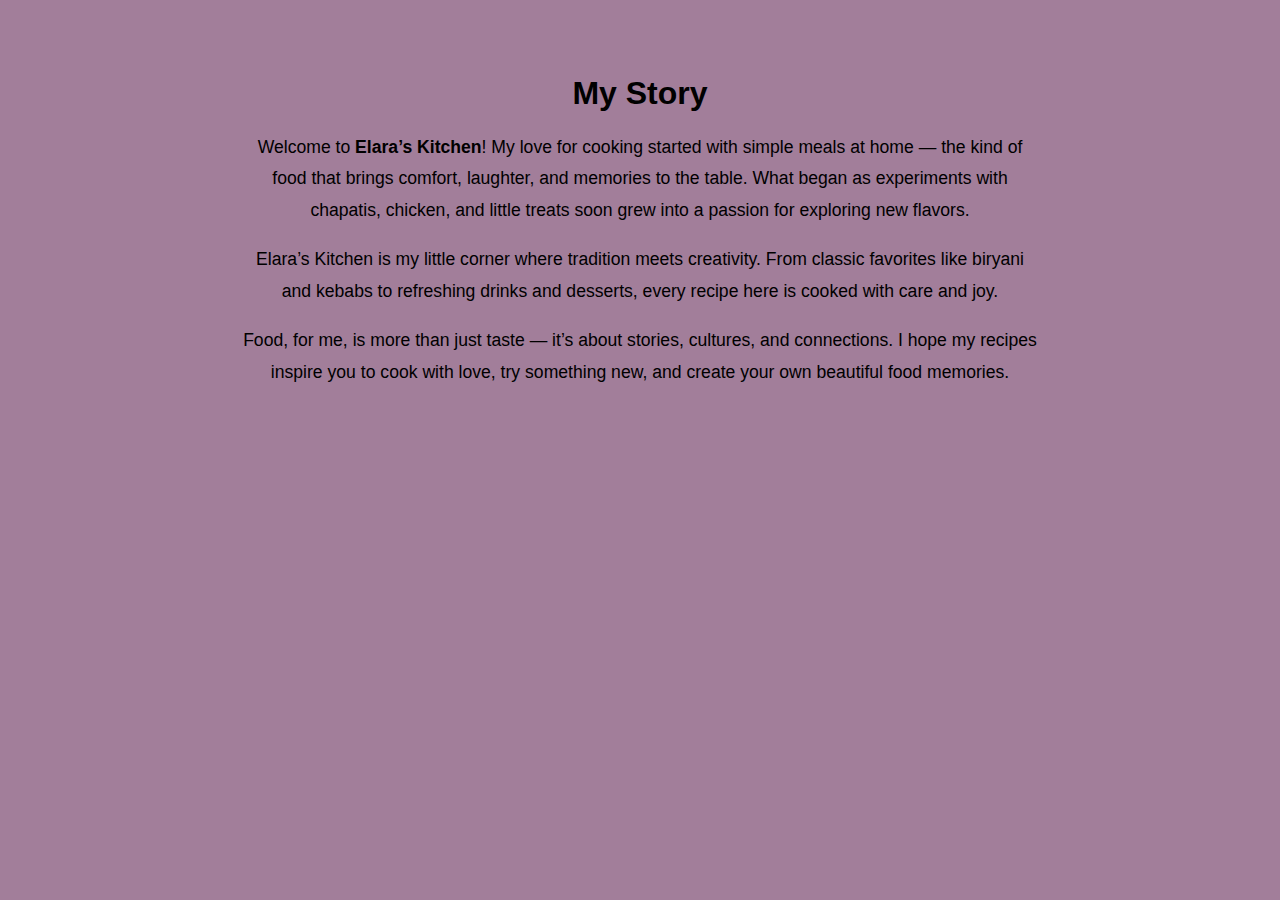
<file: mystory.html>
<!DOCTYPE html>
<html lang="en">
<head>
    <meta charset="UTF-8">
    <meta name="viewport" content="width=device-width, initial-scale=1.0">
    <title>My Story</title>
    <style>
        #my-story{
            padding:40px ;
            background-color: #f9f6f2;
            font-family:Arial, sans-serif;
        }
        div{
            max-width: 800px;
            margin: 0 auto;
            text-align: center;
        }
        h2{
            font-size: 2rem;
            margin-bottom:20px ;
            color: #000000;
        }
        p{
            font-size: 1.1rem;
            line-height: 1.8;
            color: #000000;
        }
        body{
            background-color: #a27e9a;
        }
        #my-story{
            background-color: #a27e9a;
        }
    </style>
</head>
<body>
    <section id="my-story" >
    <div>
        <h2>My Story</h2>
        <p>
            Welcome to <strong>Elara’s Kitchen</strong>!  
            My love for cooking started with simple meals at home — the kind of food that brings comfort, laughter, and memories to the table. What began as experiments with chapatis, chicken, and little treats soon grew into a passion for exploring new flavors.
        </p>
        <p>
            Elara’s Kitchen is my little corner where tradition meets creativity. From classic favorites like biryani and kebabs to refreshing drinks and desserts, every recipe here is cooked with care and joy.
        </p>
        <p >
            Food, for me, is more than just taste — it’s about stories, cultures, and connections.  
            I hope my recipes inspire you to cook with love, try something new, and create your own beautiful food memories.
        </p>
    </div>
</section>


</body>
</html>
</file>
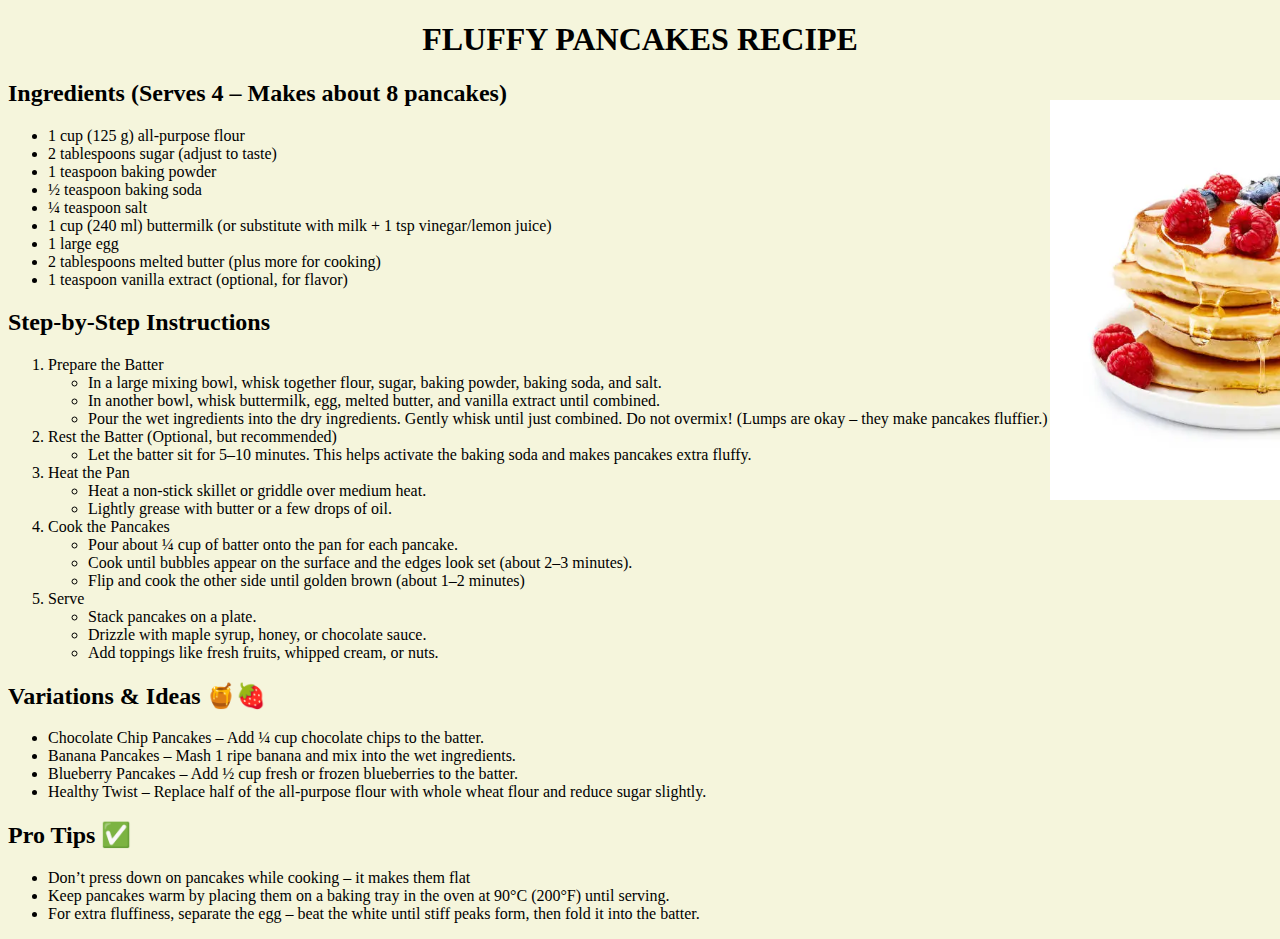
<file: pancake.html>
<!DOCTYPE html>
<html lang="en">
<head>
    <meta charset="UTF-8">
    <meta name="viewport" content="width=device-width, initial-scale=1.0">
    <title>Recipe</title>
    <style>
        .pan{
            background-image: url(pancakes.webp);
            background-size: cover;
            background-position: center;
            height: 400px;
            width:400px;
            margin-left: 1000px;
            margin-top: 80px;
            display: flex;
            align-items: flex-start;
            position: absolute;
            top: 20px;   /* adjust vertical position */
            left: 50px;  /* adjust horizontal position */
            width: 400px;
            z-index: 10; /* ensures image stays in front */
        }
        h1{
            text-align: center;
        }
        body{
            background-color: beige;
        }
    </style>
</head>
<body>
    <div class="Ingredients">
        <h1>FLUFFY PANCAKES RECIPE</h1>
        <h2>Ingredients (Serves 4 – Makes about 8 pancakes)</h2>
        <ul>
            <li>1 cup (125 g) all-purpose flour</li>
            <li>2 tablespoons sugar (adjust to taste)</li>
            <li>1 teaspoon baking powder</li>
            <li>½ teaspoon baking soda</li>
            <li>¼ teaspoon salt</li>
            <li>1 cup (240 ml) buttermilk (or substitute with milk + 1 tsp vinegar/lemon juice)</li>
            <li>1 large egg</li>
            <li>2 tablespoons melted butter (plus more for cooking)</li>
            <li>1 teaspoon vanilla extract (optional, for flavor)</li>
        </ul>
        <div class="pan"></div>
    </div>
    <div class="recipe">
        <h2>Step-by-Step Instructions</h2>
        <ol>
            <li>Prepare the Batter</li>
            <ul>
                <li>In a large mixing bowl, whisk together flour, sugar, baking powder, baking soda, and salt.</li>
                <li>In another bowl, whisk buttermilk, egg, melted butter, and vanilla extract until combined.</li>
                <li>Pour the wet ingredients into the dry ingredients. Gently whisk until just combined. Do not overmix! (Lumps are okay – they make pancakes fluffier.)</li>
            </ul>
            <li>Rest the Batter (Optional, but recommended)</li>
            <ul>
                <li>Let the batter sit for 5–10 minutes. This helps activate the baking soda and makes pancakes extra fluffy.</li>
            </ul>
            <li>Heat the Pan</li>
            <ul>
                <li>Heat a non-stick skillet or griddle over medium heat.</li>
                <li>Lightly grease with butter or a few drops of oil.</li>
            </ul>
            <li>Cook the Pancakes</li>
            <ul>
                <li>Pour about ¼ cup of batter onto the pan for each pancake.</li>
                <li>Cook until bubbles appear on the surface and the edges look set (about 2–3 minutes).</li>
                <li>Flip and cook the other side until golden brown (about 1–2 minutes)</li>
            </ul>
            <li>Serve</li>
            <ul>
                <li>Stack pancakes on a plate.</li>
                <li>Drizzle with maple syrup, honey, or chocolate sauce.</li>
                <li>Add toppings like fresh fruits, whipped cream, or nuts.</li>
            </ul>
        </ol>
    </div>
    <div class="ideas">
        <h2>Variations & Ideas 🍯🍓</h2>
        <ul>
            <li>Chocolate Chip Pancakes – Add ¼ cup chocolate chips to the batter.</li>
            <li>Banana Pancakes – Mash 1 ripe banana and mix into the wet ingredients.</li>
            <li>Blueberry Pancakes – Add ½ cup fresh or frozen blueberries to the batter.</li>
            <li>Healthy Twist – Replace half of the all-purpose flour with whole wheat flour and reduce sugar slightly.</li>
        </ul>
    </div>
    <div class="tips">
        <h2>Pro Tips ✅</h2>
        <ul>
            <li>Don’t press down on pancakes while cooking – it makes them flat</li>
            <li>Keep pancakes warm by placing them on a baking tray in the oven at 90°C (200°F) until serving.</li>
            <li>For extra fluffiness, separate the egg – beat the white until stiff peaks form, then fold it into the batter.</li>
        </ul>
    </div>
    <div class="pan"></div>
</body>
</html>
</file>
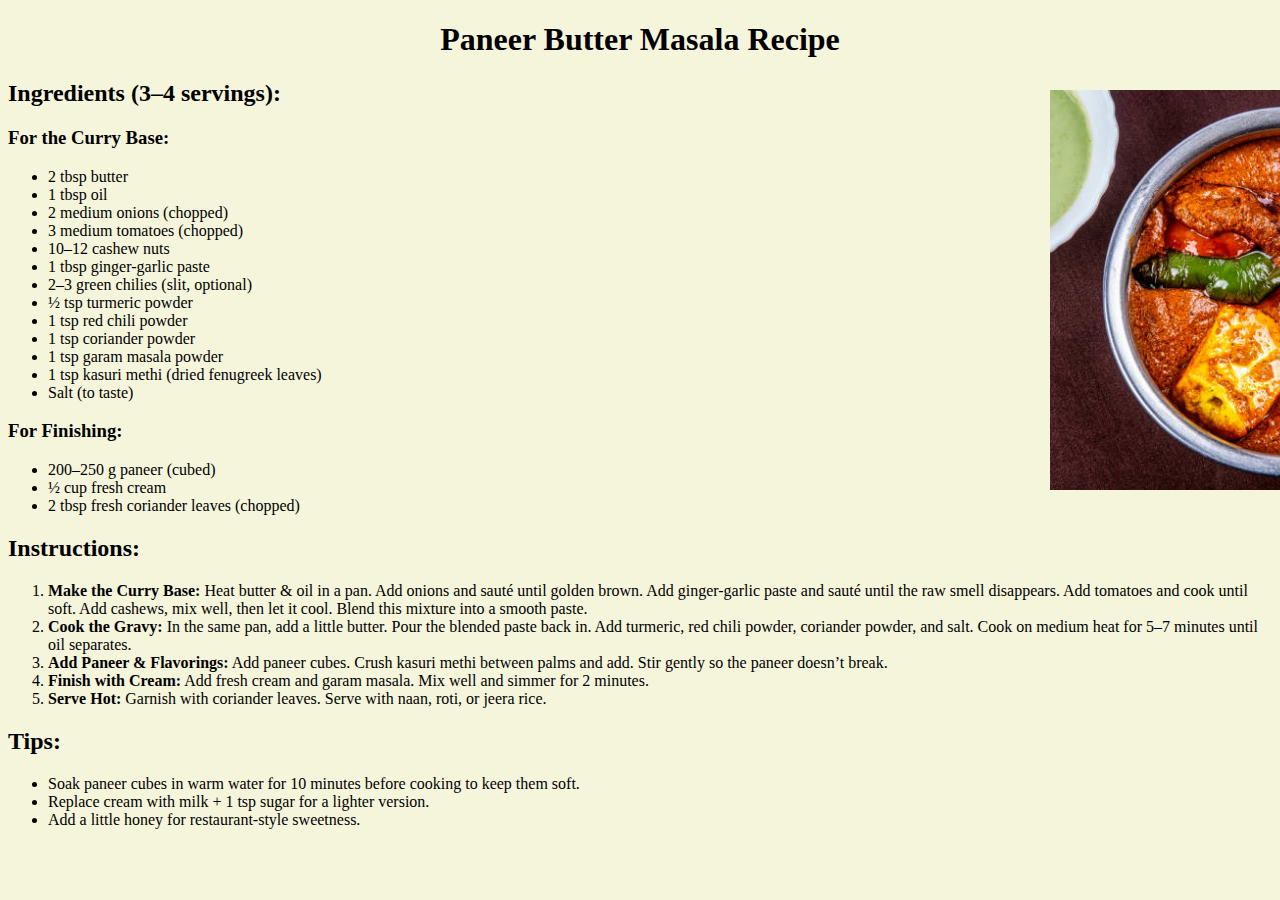
<file: paneerbuttermasala.html>
<!DOCTYPE html>
<html lang="en">
<head>
    <meta charset="UTF-8">
    <meta name="viewport" content="width=device-width, initial-scale=1.0">
    <title>Recipe</title>
    <style>
        .paneer{
            background-image: url(paneerButterMasala.jpg);
            background-size: cover;
            background-position: center;
            height: 400px;
            width:400px;
            margin-left: 1000px;
            margin-top: 80px;
            display: flex;
            align-items: flex-start;
            position: absolute;
            top: 10px;
            left: 50px;
            width: 400px;
            z-index: 10;
        }
        h1{
        text-align: center;
    }
    body{
            background-color: beige;
        }
    </style>
</head>
<body>
    <div class="ingridient">
    <h1>Paneer Butter Masala Recipe</h1>

  <h2>Ingredients (3–4 servings):</h2>

  <h3>For the Curry Base:</h3>
  <ul>
    <li>2 tbsp butter</li>
    <li>1 tbsp oil</li>
    <li>2 medium onions (chopped)</li>
    <li>3 medium tomatoes (chopped)</li>
    <li>10–12 cashew nuts</li>
    <li>1 tbsp ginger-garlic paste</li>
    <li>2–3 green chilies (slit, optional)</li>
    <li>½ tsp turmeric powder</li>
    <li>1 tsp red chili powder</li>
    <li>1 tsp coriander powder</li>
    <li>1 tsp garam masala powder</li>
    <li>1 tsp kasuri methi (dried fenugreek leaves)</li>
    <li>Salt (to taste)</li>
  </ul>
  <div class="paneer"></div>
  </div>

  <h3>For Finishing:</h3>
  <ul>
    <li>200–250 g paneer (cubed)</li>
    <li>½ cup fresh cream</li>
    <li>2 tbsp fresh coriander leaves (chopped)</li>
  </ul>

  <h2>Instructions:</h2>
  <ol>
    <li><b>Make the Curry Base:</b> Heat butter &amp; oil in a pan. Add onions and sauté until golden brown. Add ginger-garlic paste and sauté until the raw smell disappears. Add tomatoes and cook until soft. Add cashews, mix well, then let it cool. Blend this mixture into a smooth paste.</li>
    <li><b>Cook the Gravy:</b> In the same pan, add a little butter. Pour the blended paste back in. Add turmeric, red chili powder, coriander powder, and salt. Cook on medium heat for 5–7 minutes until oil separates.</li>
    <li><b>Add Paneer &amp; Flavorings:</b> Add paneer cubes. Crush kasuri methi between palms and add. Stir gently so the paneer doesn’t break.</li>
    <li><b>Finish with Cream:</b> Add fresh cream and garam masala. Mix well and simmer for 2 minutes.</li>
    <li><b>Serve Hot:</b> Garnish with coriander leaves. Serve with naan, roti, or jeera rice.</li>
  </ol>

  <h2>Tips:</h2>
  <ul>
    <li>Soak paneer cubes in warm water for 10 minutes before cooking to keep them soft.</li>
    <li>Replace cream with milk + 1 tsp sugar for a lighter version.</li>
    <li>Add a little honey for restaurant-style sweetness.</li>
  </ul>

</body>
</html>
</file>
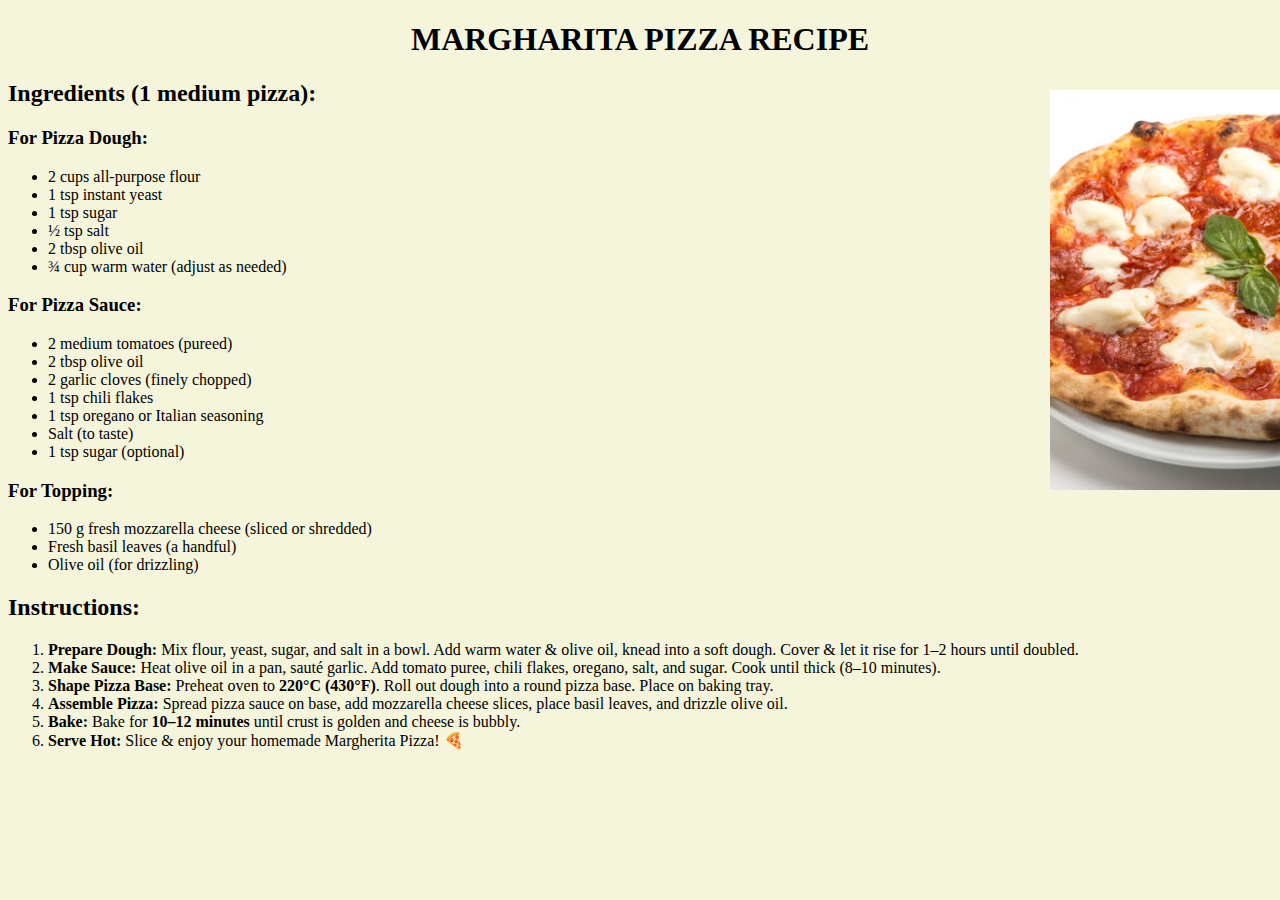
<file: pizza.html>
<!DOCTYPE html>
<html lang="en">
<head>
    <meta charset="UTF-8">
    <meta name="viewport" content="width=device-width, initial-scale=1.0">
    <title>Recipe</title>
    <style>
        .pizza{
            background-image: url(pizza.jpg);
            background-size: cover;
            background-position: center;
            height: 400px;
            width:400px;
            margin-left: 1000px;
            margin-top: 80px;
            display: flex;
            align-items: flex-start;
            position: absolute;
            top: 10px;
            left: 50px;
            width: 400px;
            z-index: 10;
        }
        h1{
        text-align: center;
    }
    body{
            background-color: beige;
        }
    </style>
</head>
<body>
    <h1>MARGHARITA PIZZA RECIPE </h1>

  <h2>Ingredients (1 medium pizza):</h2>

  <h3>For Pizza Dough:</h3>
  <ul>
    <li>2 cups all-purpose flour</li>
    <li>1 tsp instant yeast</li>
    <li>1 tsp sugar</li>
    <li>½ tsp salt</li>
    <li>2 tbsp olive oil</li>
    <li>¾ cup warm water (adjust as needed)</li>
  </ul>
  <div class="pizza"></div>

  <h3>For Pizza Sauce:</h3>
  <ul>
    <li>2 medium tomatoes (pureed)</li>
    <li>2 tbsp olive oil</li>
    <li>2 garlic cloves (finely chopped)</li>
    <li>1 tsp chili flakes</li>
    <li>1 tsp oregano or Italian seasoning</li>
    <li>Salt (to taste)</li>
    <li>1 tsp sugar (optional)</li>
  </ul>

  <h3>For Topping:</h3>
  <ul>
    <li>150 g fresh mozzarella cheese (sliced or shredded)</li>
    <li>Fresh basil leaves (a handful)</li>
    <li>Olive oil (for drizzling)</li>
  </ul>

  <h2>Instructions:</h2>
  <ol>
    <li><b>Prepare Dough:</b> Mix flour, yeast, sugar, and salt in a bowl. Add warm water & olive oil, knead into a soft dough. Cover & let it rise for 1–2 hours until doubled.</li>
    <li><b>Make Sauce:</b> Heat olive oil in a pan, sauté garlic. Add tomato puree, chili flakes, oregano, salt, and sugar. Cook until thick (8–10 minutes).</li>
    <li><b>Shape Pizza Base:</b> Preheat oven to <b>220°C (430°F)</b>. Roll out dough into a round pizza base. Place on baking tray.</li>
    <li><b>Assemble Pizza:</b> Spread pizza sauce on base, add mozzarella cheese slices, place basil leaves, and drizzle olive oil.</li>
    <li><b>Bake:</b> Bake for <b>10–12 minutes</b> until crust is golden and cheese is bubbly.</li>
    <li><b>Serve Hot:</b> Slice & enjoy your homemade Margherita Pizza! 🍕</li>
  </ol>

</body>
</html>
</file>
